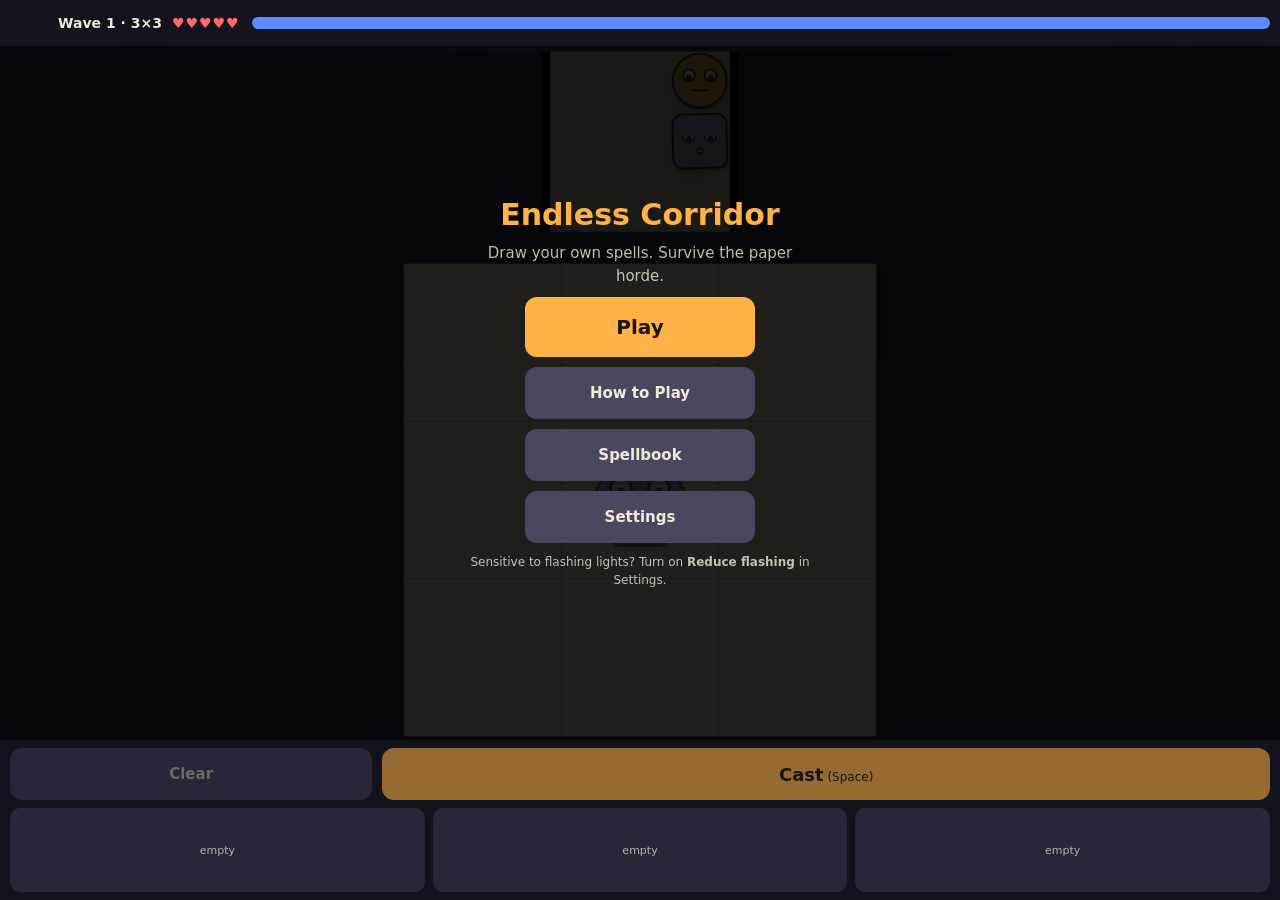
<file: index.html>
<!DOCTYPE html>
<html lang="en"><head><meta charset="utf-8">
<meta name="viewport" content="width=device-width,initial-scale=1,viewport-fit=cover">
<meta name="color-scheme" content="dark"><meta name="theme-color" content="#14121c">
<title>Endless Corridor</title>
<link rel="stylesheet" href="css/style.css"></head><body>
<div id="app">
 <div id="hud"><button id="pause" aria-label="Pause">❚❚</button><span id="wv"></span><span id="hp"></span><div id="inkw"><div id="ink"></div></div></div>
 <div id="stage"><canvas id="c"></canvas><div id="toast"></div><div id="ov"></div></div>
 <div id="ctl"><button id="clear">Clear</button><button id="cast">Cast</button></div>
 <div id="skills"></div>
</div>
<script type="module" src="js/main.js"></script>
</body></html>
</file>
<file: css/style.css>
:root{--bg:#14121c;--fg:#f3ead7;--acc:#ffb347;color-scheme:dark;box-sizing:border-box;padding-top:env(safe-area-inset-top,0px);padding-bottom:env(safe-area-inset-bottom,0px)}
*{box-sizing:border-box;-webkit-user-select:none;user-select:none;-webkit-tap-highlight-color:transparent}
html,body{height:100%;margin:0;background:var(--bg);color:var(--fg);font:15px system-ui,sans-serif;overscroll-behavior:none}
#app{height:100%;display:flex;flex-direction:column}
#hud{display:flex;align-items:center;gap:10px;padding:6px 10px;font-weight:700;font-size:14px}
#hp{color:#ff6b6b;min-width:70px;letter-spacing:1px;display:inline-block}
#hp.hit{animation:hit .5s}
@keyframes hit{0%{transform:scale(1.5);color:#fff}25%{transform:translateX(-5px)}50%{transform:translateX(5px)}100%{transform:none}}
#inkw{flex:1;height:12px;background:#0007;border-radius:6px;overflow:hidden}
#ink{height:100%;background:#5b8cff;width:100%}
#stage{flex:1;position:relative;min-height:0}
#c{position:absolute;inset:0;width:100%;height:100%;touch-action:none}
#toast{position:absolute;left:8px;right:8px;top:6px;text-align:center;pointer-events:none;font-weight:700;text-shadow:0 1px 3px #000;opacity:0;transition:opacity .4s}
#ctl{display:flex;gap:10px;padding:8px 10px}
button{font:inherit;font-weight:700;border:0;border-radius:12px;min-height:52px;color:#1b1406;background:var(--acc)}
#pause{min-height:34px;width:38px;padding:0;background:#4a4760;color:var(--fg);font-size:12px;border-radius:8px}
#clear{flex:1;background:#4a4760;color:var(--fg)}
#cast{flex:2.5;font-size:18px;--p:0%;background:linear-gradient(90deg,rgba(255,255,255,.5) var(--p),transparent var(--p)),var(--acc);touch-action:manipulation;transition:transform .08s,filter .08s,opacity .15s}
@media (hover:hover){#cast::after{content:' (Space)';font-size:12px;font-weight:400}}
#cast.idle{opacity:.55}
button:not(:disabled):active{transform:scale(.95);filter:brightness(1.15)}
#cast.pop{animation:pop .25s}
#cast.dud{animation:dud .25s}
@keyframes pop{0%{transform:scale(.92)}60%{transform:scale(1.04)}100%{transform:scale(1)}}
@keyframes dud{25%{transform:translateX(-6px)}75%{transform:translateX(6px)}}
button:disabled{opacity:.4}
#skills{display:flex;gap:8px;padding:0 10px 8px;height:92px}
.slot{flex:1;min-width:0;background:#2a2638;border-radius:10px;display:flex;flex-direction:column;align-items:center;justify-content:center;font-size:11px;border:2px solid transparent;gap:1px;overflow:hidden}
.slot.hot{border-color:var(--acc)}
.slot canvas{width:40px;height:40px;border-radius:6px}
.slot b{white-space:nowrap;overflow:hidden;text-overflow:ellipsis;max-width:100%;padding:0 3px}
.slot span{opacity:.7}
.cd{display:block;width:80%;height:4px;background:#0007;border-radius:2px;overflow:hidden}
.cd u{display:block;height:100%;width:0;background:var(--acc)}
/* overlays / menus */
#ov{position:absolute;inset:0;overflow:auto;display:none;flex-direction:column;align-items:center;justify-content:safe center;gap:10px;background:#000d;padding:16px;text-align:center;z-index:5}
#ov h1{margin:0;font-size:30px;color:var(--acc)}#ov h2{margin:0}#ov p{margin:0;max-width:340px;line-height:1.5}
.sub{opacity:.8}.mb{width:230px}.big{min-height:60px;font-size:20px}.ghost{background:none;color:var(--fg);opacity:.7;min-height:36px}
.mb.alt{background:#4a4760;color:var(--fg)}
.row{display:flex;justify-content:space-between;align-items:center;gap:12px;width:100%;max-width:360px;text-align:left;background:#2a2638;border-radius:10px;padding:8px 10px}
.row small{display:block;opacity:.7;font-weight:400;font-size:12px;margin-top:2px}.row button{min-width:64px;min-height:40px}
.row button.off{background:#4a4760;color:var(--fg)}
.step{font-size:54px}.dots{display:flex;gap:6px}.dots i{width:9px;height:9px;border-radius:50%;background:#4a4760}.dots i.on{background:var(--acc)}
.sp{display:flex;gap:10px;align-items:center;text-align:left;width:100%;max-width:380px;background:#2a2638;border-radius:10px;padding:8px}
.sp canvas{width:52px;height:52px;border-radius:8px;background:#14121c;flex:none}
.sp small{opacity:.75;display:block;font-size:12px;line-height:1.35}.sp .lv{opacity:.8;font-size:12px}
.pips{display:flex;gap:4px;margin:3px 0}.pips i{width:12px;height:6px;border-radius:3px;background:#4a4760}.pips i.on{background:var(--acc)}
#cards{display:grid;grid-template-columns:1fr 1fr;gap:10px;width:100%;max-width:420px}
.card{min-height:84px;padding:10px;background:#3a3550;color:var(--fg);font-weight:400;font-size:13px;display:flex;flex-direction:column;gap:6px;text-align:center}
.card b{color:var(--acc);font-size:15px}
/* reduce-flashing mode: no animation or transitions at all */
.calm *,.calm *::after{animation:none!important;transition:none!important}
@media (prefers-reduced-motion:reduce){*,*::after{animation:none!important}}
</file>
